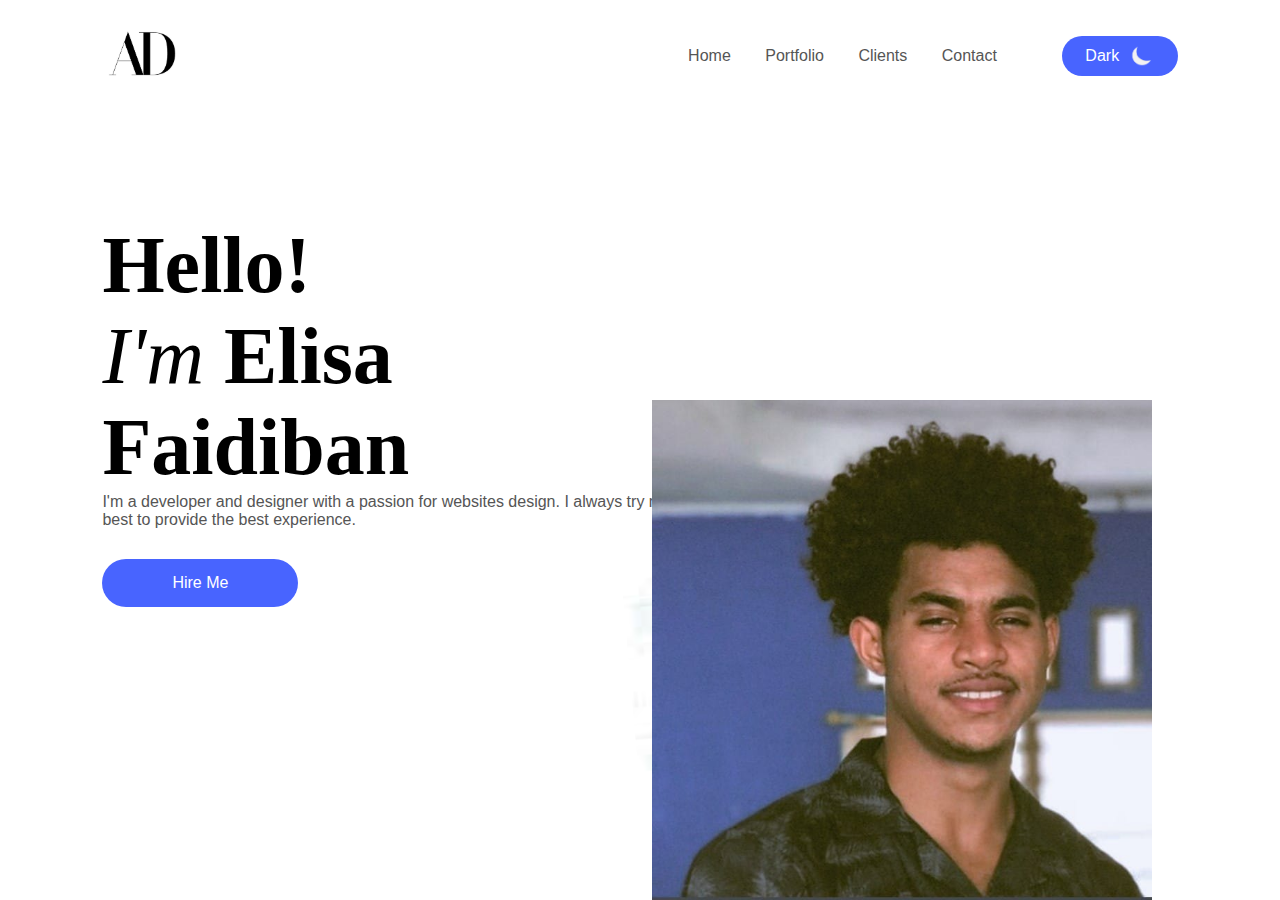
<file: index.html>
<!DOCTYPE html>
<html>
<head>
    <meta name="viewport" content="width=device-width, initial-scale=1.0">
    <title>Personal Portfolio - Easy Tutorials</title>
    <link rel="stylesheet" href="style.css">
</head>
<body>

<div class="header">
    <nav>
        <a href="#" class="logo"><img src="Images/logo.png" id="logo"></a>
        <ul>
            <li><a href="#">Home</a></li>
            <li><a href="#">Portfolio</a></li>
            <li><a href="#">Clients</a></li>
            <li><a href="#">Contact</a></li>
        </ul>
        <div class="toggle-btn" id="btn"> 
            <span id="btnText">Dark</span>
            <img src="Images/moon.png" id="btnIcon">
        </div>

    </nav>
    <div class="content">
        <h1>Hello!</h1>
        <h1><span>I'm</span> Elisa Faidiban</h1>
        <p>I'm  a developer and designer with a passion for websites design. I always try my best to provide the best experience.</p>
        <a href="#">Hire Me</a>
    </div>

    <div class="image-box">
        <img src="Images/user.png">
        <div class="pattern">
            <img src="Images/background.png">
            <img src="Images/background.png">
        </div>
    </div>

</div>

<script>

let btn = document.getElementById("btn");
let btnText = document.getElementById("btnText");
let btnIcon = document.getElementById("btnIcon");
let logo = document.getElementById("logo");


btn.onclick = function(){
    document.body.classList.toggle("dark-theme");

    if(document.body.classList.contains("dark-theme")){
        btnIcon.src = "images/sun1.jpg";
        btnText.innerHTML = "Light"
        logo.src = "images/logo.png";
    }else{
        btnIcon.src = "images/moon.png";
        btnText.innerHTML = "Dark"; 
        logo.src = "images/logo.png";
    }
}

</script>  
</body>
</html>
</file>
<file: style.css>
*{
    margin: 0;
    padding: 0;
    font-family: 'Poppins', sans-serif;
    box-sizing: border-box;
}
:root{
    --background-color: #fff;
    --text-color:#555;
    --title-color: #000;
}
.dark-theme{
    --background-color: #000;
    --text-color:#999;
    --title-color: #fff;
}
body{
    background: var(--background-color);
    color: var(--text-color);
    transition: background 0.8s, color 0,8s;
}

.header{
    width: 100%;
    min-height: 100vh;
    padding: 0 8%;
    position: relative;
    overflow: hidden;
}
nav{
    display: flex;
    align-items: center;
    padding: 10px 0;
}
.logo img{
    width: 80px;
}
nav ul{
    width: 100%;
    text-align: right;
    list-style: none;
    margin-right: 50px;
}
nav ul li{
    display: inline-block;
    margin: 5px 15px;
}
nav ul li a{
    text-decoration: none;
    color: var(--text-color);
    font-weight: 500;
}
.toggle-btn{
    background: #4864ff;
    color: #fff;
    display: flex;
    align-items: center;
    justify-content: center;
    width: 150px;
    height: 40px;
    border-radius: 20px;
    cursor: pointer;
}
.toggle-btn img{
    width: 25px;
    margin-left: 10px;
}
.content{
    margin-top: 10%;
    max-width: 600px;
}
.content h1{
    font-size: 80px;
    font-family: serif;
    color: var(--title-color);
    font-weight: 600;
}
.content h1 span{
    font-family: serif;
    font-weight: 400;
    font-style: italic;
}
.content a{
    background: #4864ff;
    color: #fff;
    padding: 15px 70px;
    border-radius: 30px;
    cursor: pointer;
    display: inline-block;
    margin-top: 30px;
    text-decoration: none;
}
.image-box img{
    width: 500px;
    display: block;
}
.image-box{
    position: absolute;
    bottom: 0;
    right: 10%;
}
.pattern{
    position: absolute;
    top: 0;
    left: 50%;
    display: flex;
    transform: rotate(40deg);
    z-index: -1;
}
.pattern img{
    width: 450px;
    position: absolute;
    top: 0;
    left: 0;
    animation: move 1s linear infinite alternate-reverse;

}
.pattern img:nth-child(1){
    transform: rotate(-45deg) translate(-70px, -50px);
    animation-delay: 0.5s; 
}
.pattern img:nth-child(2){
    transform: rotate(65deg) translate(0px, -40px) scale(.8);
    animation-delay: 1.5s;
}
@keyframes move {
    100%{
        margin-left: 40px;
        margin-top: 20px;
        opacity: 0.3;
    }
}
</file>
